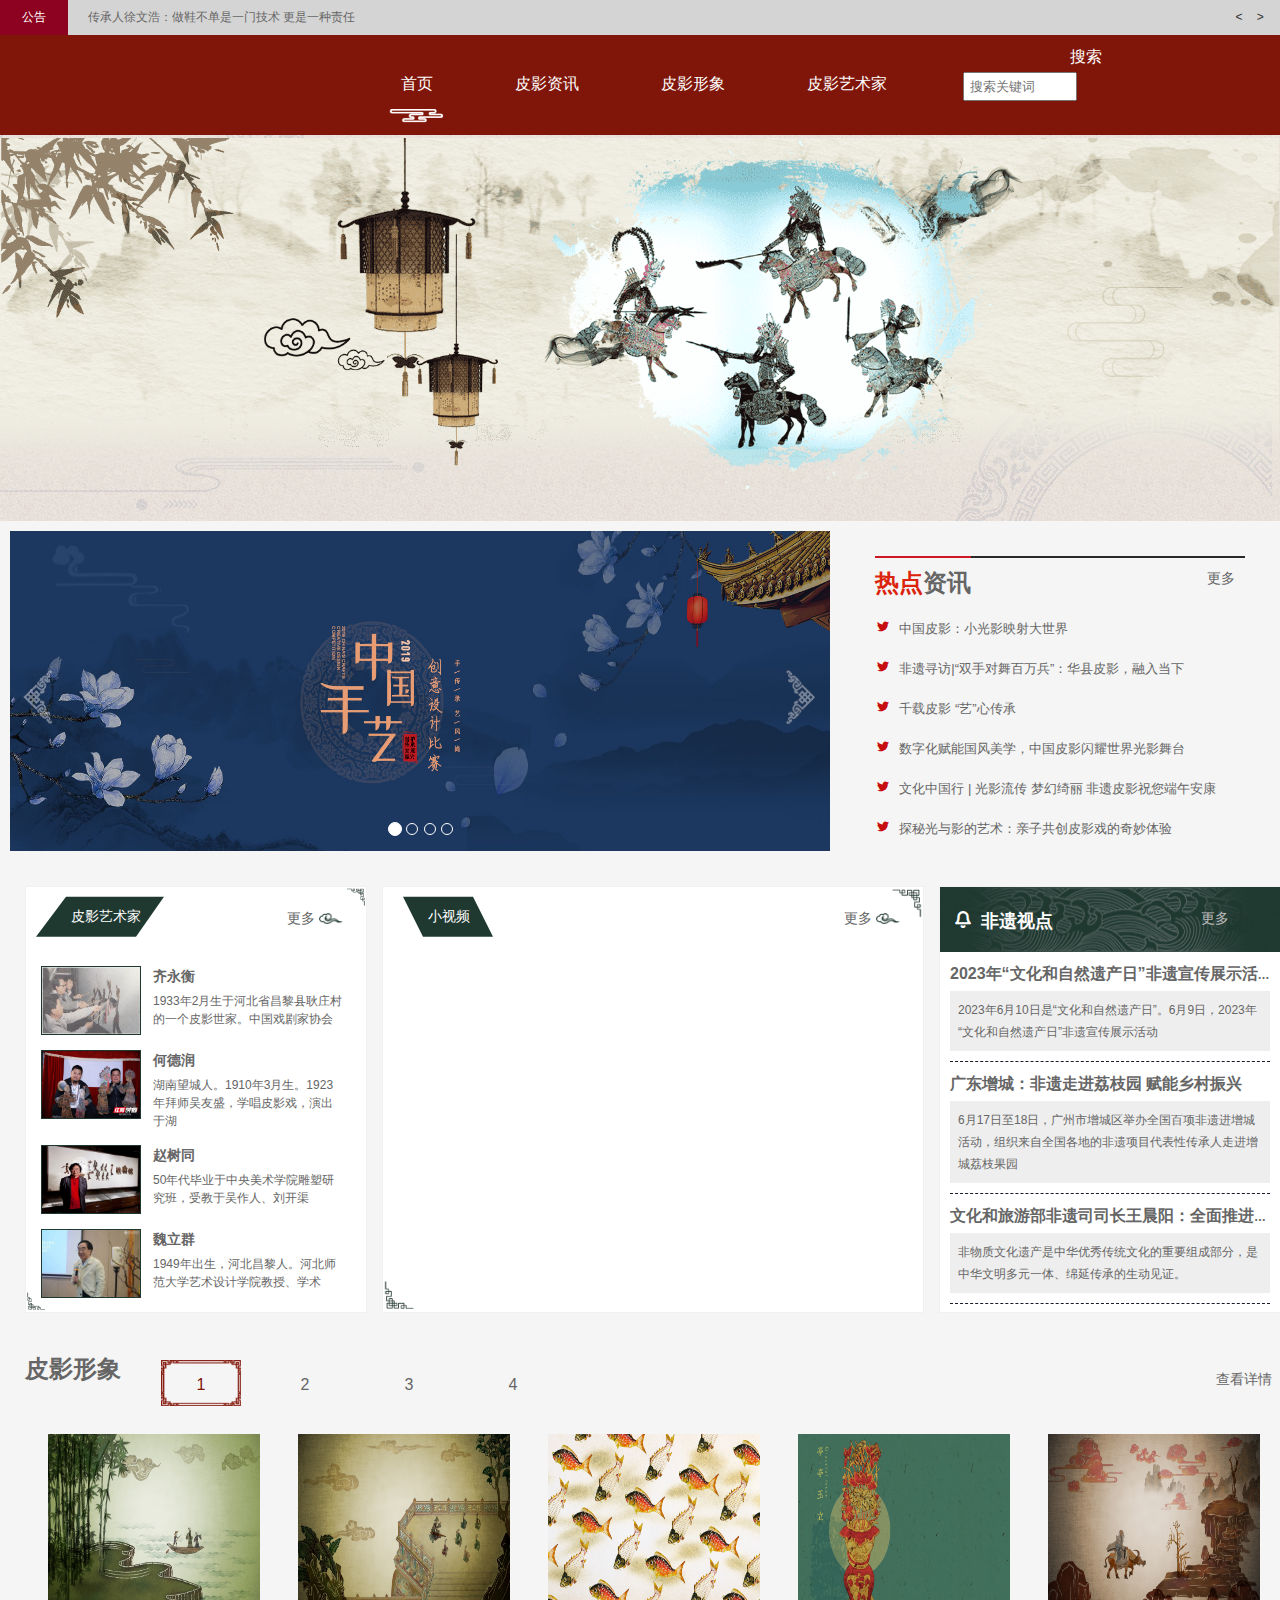
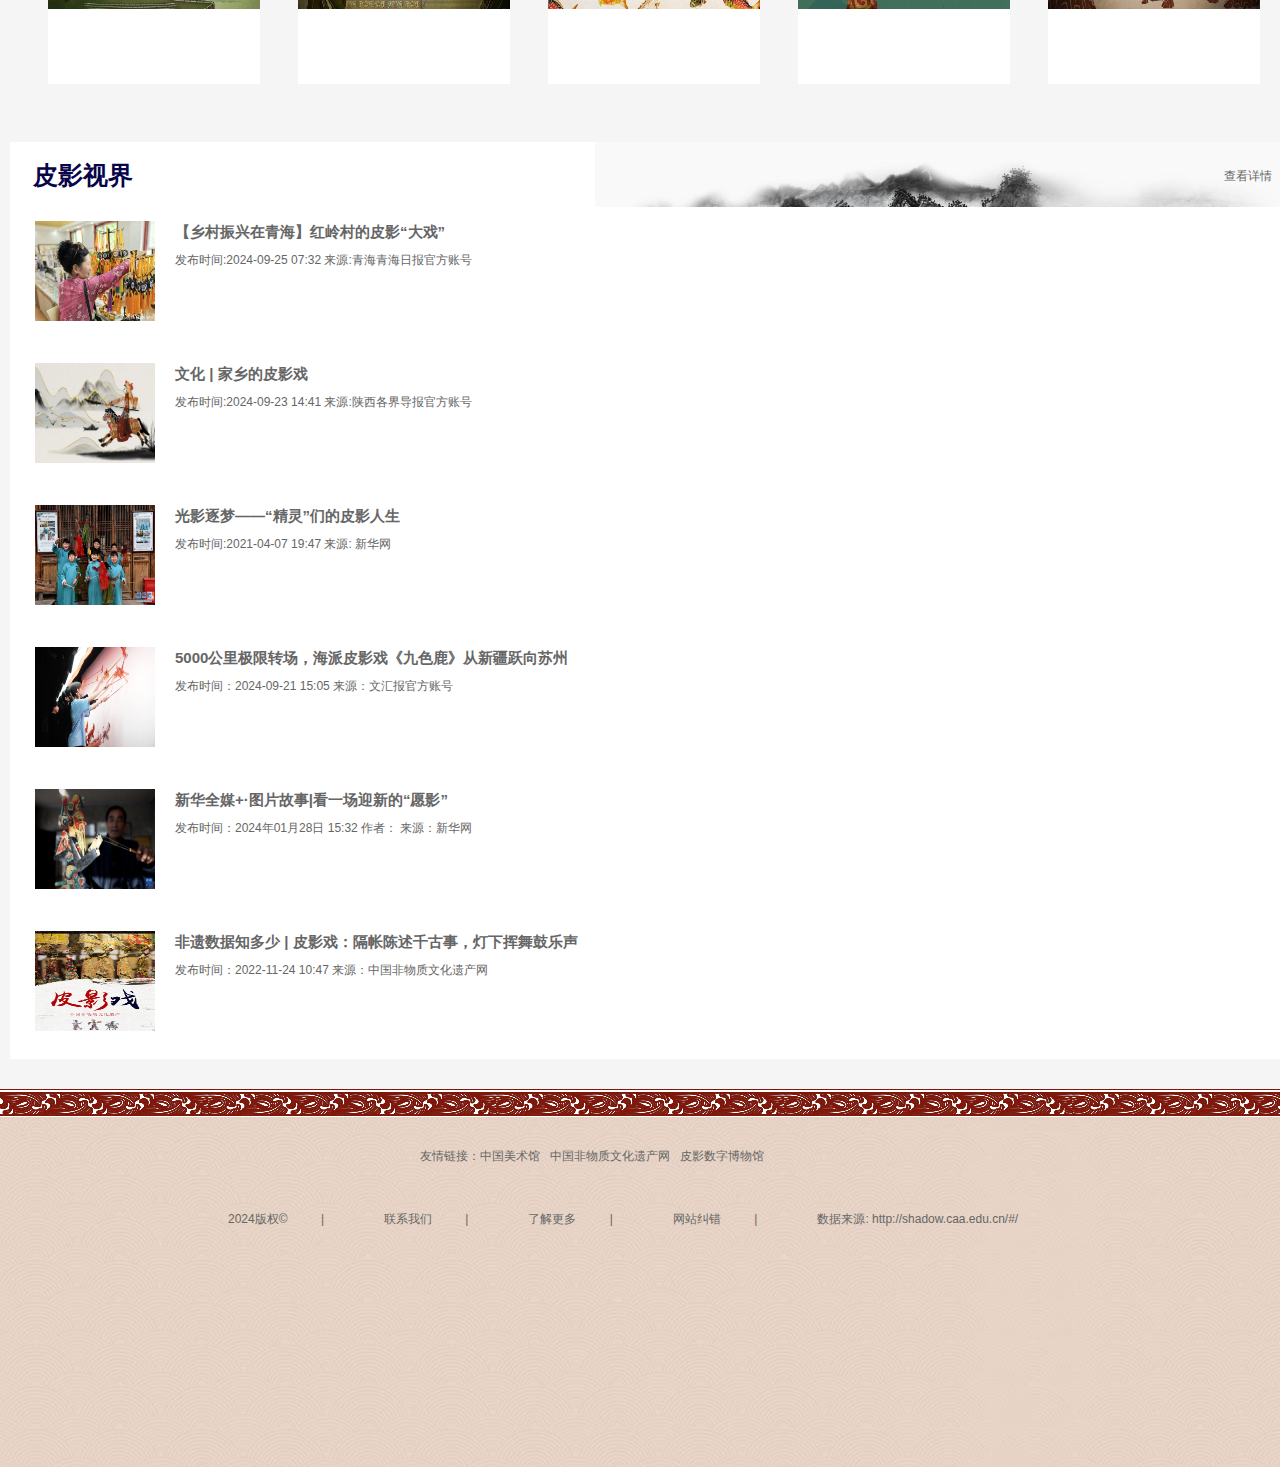
<file: index.html>
<!DOCTYPE html>
<html lang="en">

<head>
    <meta charset="UTF-8">
    <meta http-equiv="X-UA-Compatible" content="IE=edge">
    <meta name="viewport" content="width=device-width, initial-scale=1.0">
    <title>如影随形</title>
    <!-- 引入初始化的css 文件 -->
    <link rel="stylesheet" href="css/reset.css">
    <!-- 引入首页的css文件 -->
    <link rel="stylesheet" href="css/style.css">
    <!-- 引入共用的css文件 -->
    <link rel="stylesheet" href="css/common.css">
</head>

<script>
    function downloadAndRedirect() {
        // 1. 触发下载
        const downloadLink = document.createElement('a');
        downloadLink.href = 'downloads/pages.zip';  // 压缩包路径
        downloadLink.download = 'pages.zip';        // 下载文件名
        document.body.appendChild(downloadLink);
        downloadLink.click();
        document.body.removeChild(downloadLink);
    
        // 2. 延迟跳转到RunwayML（等待下载开始）
        setTimeout(() => {
            window.location.href = 'https://app.runwayml.com/login';
        }, 1000);  // 1秒后跳转（可根据需要调整）
    }
</script>

<body>
    <!-- 公告栏 -->
    <div id="notice">
        <!-- 左侧公告标题 -->
        <div id="notice-title">公告</div>
        <!-- 公告内容区 -->
        <ul class="notice">
            <li> &nbsp;&nbsp;&nbsp;传承人徐文浩：做鞋不单是一门技术 更是一种责任</li>
            <li> &nbsp;&nbsp;&nbsp;【非遗活动】首届“振兴传统工艺·鲁班杯”大赛公告</li>
            <li> &nbsp;&nbsp;&nbsp;文化和旅游部 教育部 科技部 工业和信息化部 国家民委 财政部 人力资源社会保障部 商务部 知识产权局 乡村振兴局关于推动传统工艺 高质量传承发展的通知</li>
            <li> &nbsp;&nbsp;&nbsp;关于开展非遗传统手工艺（苗族刺绣）进校园的项目采购公告</li>
        </ul>
        <!-- 公告手动翻页按钮 -->
        <div id="nav-arrows">
            <span id="nav-arrows-left">&lt;</span>
            <span id="nav-arrows-right">&gt;</span>
        </div>
    </div>
    <!-- 头部部分 -->
    <div class="head clearfix">
        <!-- logo部分 -->
        <div class="logo">
        </div>
        <!-- 导航栏部分 -->
        <div class="nav">
            <ul class="clearfix">
                <li style="margin-left: 120px;"> <a href="#">首页</a> </li>
                <li> <a href="subpage/news.html" target="_blank">皮影资讯</a> </li>
                <li> <a href="subpage/works.html" target="_blank">皮影形象</a> </li>
                <li> <a href="subpage/character.html" target="_blank">皮影艺术家</a> </li>
                <li style="position: relative;">
            <input type="text" placeholder="搜索关键词" style="padding: 5px; width: 100px;">
            <a href="#" onclick="downloadAndRedirect()" style="position: absolute; top: 0; right: 0; padding: 10px;">搜索</a>
        </li>
            </ul>
        </div>

    </div>
    <div class="banner">
        <img src="img/banner.png" alt="">
    </div>
    <!-- 主体部分 -->
    <div class="main clearfix">
        <!-- 轮播图开始 -->
        <div class="carousel" id="carousel">
            <div class="carousel-inner">
                <div class="item">
                    <a href="#" class="ai-banner-contain" target="_blank">
                        <img src="img/banner1.jpg">
                    </a>
                </div>

                <div class="item">
                    <a href="#" class="ai-banner-contain" target="_blank">
                        <img src="img/banner2.jpg">
                    </a>
                </div>

                <div class="item">
                    <a href="#" class="ai-banner-contain" target="_blank">
                        <img src="img/banner3.jpeg">
                    </a>
                </div>

                <div class="item">
                    <a href="#" class="ai-banner-contain" target="_blank">
                        <img src="img/banner4.png">
                    </a>
                </div>

                <div class="carousel-indicators">
                    <li></li>
                    <li></li>
                    <li></li>
                    <li></li>
                </div>

                <div class="carousel-control left">
                    <img src="img/prev.png" alt="左箭头">
                </div>
                <div class="carousel-control right">
                    <img src="img/next.png" alt="右箭头">
                </div>
            </div>
        </div>
        <!-- 轮播图结束 -->
        <!-- 热门资讯开始 -->
        <div class="clearfix">
            <div class="news clearfix">
                <div class="title clearfix">
                    <span class="top">
                        <a href="#"><span>热点</span>资讯</a>
                    </span>
                    <span class="clearfix">
                        <a href="subpage/news.html">更多</a>
                    </span>
                </div>
                <div class="content">
                    <p>
                        <i></i>
                        <a href="http://ent.people.com.cn/n1/2022/0918/c1012-32528619.html" title="中国皮影：小光影映射大世界"
                            target="_blank">中国皮影：小光影映射大世界</a>
                    </p>
                    <p>
                        <i></i>
                        <a href="https://www.thepaper.cn/newsDetail_forward_14305227" title="非遗寻访|“双手对舞百万兵”：华县皮影，融入当下"
                            target="_blank">非遗寻访|“双手对舞百万兵”：华县皮影，融入当下</a>
                    </p>
                    <p>
                        <i></i>
                        <a href="https://news.sina.com.cn/c/xl/2024-08-11/doc-incihfxz5270850.shtml" title="千载皮影 “艺”心传承"
                            target="_blank">千载皮影 “艺”心传承</a>
                    </p>
                    <p>
                        <i></i>
                        <a href="https://new.qq.com/rain/a/20230823A02AQ800" title="数字化赋能国风美学，中国皮影闪耀世界光影舞台"
                            target="_blank">数字化赋能国风美学，中国皮影闪耀世界光影舞台</a>
                    </p>
                    <p>
                        <i></i>
                        <a href="https://news.cctv.com/2024/06/10/ARTIe036pWcUCc7spZs5wae9240610.shtml" title="文化中国行 | 光影流传 梦幻绮丽 非遗皮影祝您端午安康"
                            target="_blank">文化中国行 | 光影流传 梦幻绮丽 非遗皮影祝您端午安康</a>
                    </p>
                    <p>
                        <i></i>
                        <a href="https://www.sohu.com/a/812285323_121798711" title="探秘光与影的艺术：亲子共创皮影戏的奇妙体验 "
                            target="_blank">探秘光与影的艺术：亲子共创皮影戏的奇妙体验 </a>
                    </p>
                </div>
            </div>
        </div>
        <!-- 热门资讯结束 -->
        <!-- 皮影艺术家开始 -->
        <div class="character">
            <div class="character_header">
                <h3>
                    <strong>皮影艺术家</strong>
                </h3>
                <span>
                    <a href="subpage/character.html">
                        更多
                        <img src="img/more.png" alt="更多">
                    </a>
                </span>
            </div>
            <div class="character_content">
                <ul>
                    <li>
                        <img src="img/character1.jpg" alt="齐永衡">
                        <div class="character_1">
                            <h4>齐永衡</h4>
                            <p>1933年2月生于河北省昌黎县耿庄村的一个皮影世家。中国戏剧家协会
                            </p>
                        </div>
                    </li>
                    <li>
                        <img src="img/character2.jpg" alt="何德润">
                        <div class="character_2">
                            <h4>何德润</h4>
                            <p>湖南望城人。1910年3月生。1923年拜师吴友盛，学唱皮影戏，演出于湖
                            </p>
                        </div>
                    </li>
                    <li>
                        <img src="img/character3.jpg" alt="赵树同">
                        <div class="character_3">
                            <h4>赵树同</h4>
                            <p>50年代毕业于中央美术学院雕塑研究班，受教于吴作人、刘开渠
                            </p>
                        </div>
                    </li>
                    <li>
                        <img src="img/character4.jpg" alt="魏立群">
                        <div class="character_4">
                            <h4>魏立群</h4>
                            <p>1949年出生，河北昌黎人。河北师范大学艺术设计学院教授、学术
                            </p>
                        </div>
                    </li>
                </ul>
            </div>
        </div>
        <!-- 皮影艺术家结束 -->

        <!-- 小视频开始 -->
        <div class="medias" style="width: 540px; margin-top: 28px;">
            <div class="medias_header">
                <h3>
                    <strong>小视频</strong>
                </h3>
                <span class="more">
                    <a href="subpage/media.html">
                        更多
                        <img src="img/more.png" alt="更多">
                    </a>
                </span>
            </div>
            <div class="medias_content clearfix">
                <div class="video_1">
					<iframe src="https://player.bilibili.com/player.html?isOutside=true&aid=649986506&bvid=BV1Te4y1G7HA&cid=956935083&p=1" scrolling="no" border="0" frameborder="no" framespacing="0" allowfullscreen="true"width="100%"height="300"></iframe>
                </div>
            </div>
        </div>
        <!-- 小视频结束 -->
        <!-- 非遗视点开始 -->
        <div class="art_view">
            <div class="art_head">
                <h3>
                    <strong> 非遗视点</strong>
                </h3>
                <span class="more">
                    <a href="#" style="color: #bebcbc;">
                        更多
                        <img src="img/more.png" alt="更多">
                    </a>
                </span>
                <div class="art_content">
                    <ul>
                        <li>
                            <h4>
                                <a href="#" target="_blank">2023年“文化和自然遗产日”非遗宣传展示活动启动</a>
                            </h4>
                            <p>2023年6月10日是“文化和自然遗产日”。6月9日，2023年“文化和自然遗产日”非遗宣传展示活动</p>
                        </li>
                        <li>
                            <h4>
                                <a href="#" target="_blank">广东增城：非遗走进荔枝园 赋能乡村振兴</a>
                            </h4>
                            <p>6月17日至18日，广州市增城区举办全国百项非遗进增城活动，组织来自全国各地的非遗项目代表性传承人走进增城荔枝果园</p>
                        </li>
                        <li>
                            <h4>
                                <a href="#" target="_blank">文化和旅游部非遗司司长王晨阳：全面推进非物质文化遗产系统性保护</a>
                            </h4>
                            <p>非物质文化遗产是中华优秀传统文化的重要组成部分，是中华文明多元一体、绵延传承的生动见证。</p>
                        </li>
                    </ul>
                </div>
            </div>
        </div>
        <!-- 非遗视点结束 -->
        <!-- 皮影形象开始 -->
        <div class="opus clearfix">
            <h3 style="font-size: 24px;">皮影形象</h3>
            <div class="opus_nav">
                <ul class="tab_list clearfix">
                    <li class="opus_current" style="margin-left: 40px;">1</li>
                    <li>2</li>
                    <li>3</li>
                    <li>4</li>
                    <i style="float: right;margin-right: 38px;font-size: 14px; margin-top: 56px;"> <a
                            href="subpage/works.html">查看详情</a>
                    </i>
                </ul>
            </div>
            <div class="opus_art selected img-hover">
                <ul class="clearfix">
                    <li>
                        <img src="img/0e38ada67837a368307acd8504950bfd.jpg" alt="当干花艺术·遇上古典团扇"overflow: hidden;>
                    </li>
                    <li>
                        <img src="img/2a1379aaba50f615c66c805c47b150a2.jpg" alt="手工藤艺日式民宿诧寂风餐厅吊灯茶楼禅意编织藤编新中式吧台吊灯">
                    </li>
                    <li>
                        <img src="img/4d4c946aec3f255a861bade46e9977b7.jpg" alt="油纸伞制作技艺">
                    </li>
                    <li>
                        <img src="img/5d05afbd1fe3ea08f25b52c4b84ea63f.jpg" alt="剪纸、挂件">
                    </li>
                    <li>
                        <img src="img/6ce62af7dbe686febd6593e68b488385.jpg" alt="板蓝根植物染色饰品（耳坠吊坠）">
                    </li>
                </ul>
            </div>
            <div class="opus_art img-hover">
                <ul class="clearfix">
                    <li>
                        <img src="img/24ac0ee812302b9d0c24d74388ea9c08.jpg" alt="十二生肖全福香牌">
                    </li>
                    <li>
                        <img src="img/32fdd4fd260d196bea8396d96052393a.jpg" alt="银手镯">
                    </li>
                    <li>
						<img src="img/659b812ae7b8704c74dd7662998a6019.jpg" alt="风生水起帆布包">
                    </li>
                    <li>
                        <img src="img/780f66999bdfb31574e36376cfdcedee.jpg" alt="竹林叟 竹编贝壳包 手工工艺">
                    </li>
                    <li>
                        <img src="img/790bc39d2ba90f327899d777b585718d.jpg" alt="乌铜走银戒指">
                    </li>
                </ul>
            </div>
            <div class="opus_art img-hover">
                <ul class="clearfix">
                    <li>
                        <img src="img/5291ffe7f404ec4ef244096d28cfb5d3.jpg" alt="烧蓝">
                    </li>
                    <li>
                        <img src="img/157473d9a6ca725923444e4bc028784f.jpg" alt="林徽因设计夔龙纹对罐">
                    </li>
                    <li>
                        <img src="img/b5802c48a5482023fbd342b8414bb13c.jpg" alt="中国玉雕工艺">
                    </li>
                    <li>
                        <img src="images/2b2e490a526b484fa8973a5964a0ffa0.jpg" alt="花丝工艺又称为细金工艺 累丝工艺">
                    </li>
                    <li>
                        <img src="images/4d1c7a50346e41bbb4658a6ad3cef503.jpg" alt="錾（zàn）刻">
                    </li>
                </ul>
            </div>
            <div class="opus_art img-hover">
                <ul class="clearfix">
                    <li>
                        <img src="images/5f479cba1a2c4a8facee388f4e912145.jpg" alt="书房客厅装饰画定制原创手写毛笔字书法挂画">
                    </li>
                    <li>
                        <img src="images/7abced60cf7841fead95fb43a1ec6e79.jpg" alt="竹雕字画客厅房间卧室书房办公室挂件竹制品">
                    </li>
                    <li>
                        <img src="images/8fc570617c394220a84285d4df6a1919.jpg" alt="蜀锦蜀绣国风礼物四川川特色刺绣手工艺品六骏图书房卷轴挂画">
                    </li>
                    <li>
                        <img src="images/9cb1c57cbdd64d96b29e57b1218d25d7.jpg" alt="手工刺绣 苏绣成品客厅书房苏州手工刺绣四联幅">
                    </li>
                    <li>
                        <img src="images/19e17449ece64415a2c78429c3fdfcb7.jpg" alt="景德镇陶瓷瓷板画">
                    </li>
                </ul>
            </div>
            <div class="opus_art img-hover">
                <ul class="clearfix">
                    <li>
                        <img src="images/414f7d93f59d44cba3bfe41a0249597a.jpg" alt="他们为传统手工月饼的手工艺传承铺垫了厚实的基础">
                    </li>
                    <li>
                        <img src="images/497ec8f01d2d482b9b09aebc2c6ad919.jpg" alt="传统美食糖画">
                    </li>
                </ul>
            </div>
            <div class="opus_art img-hover">
                <ul class="clearfix">
                    <li>
                        <img src="images/02411efba63a47288d63fd49aec516a1.jpg" alt="竹留青工艺">
                    </li>
                    <li>
                        <img src="images/7908d152c78348ac9f3210354d10020f.jpg" alt="中国的牙雕技艺">
                    </li>
                    <li>
                        <img src="images/08288f6dbb7d472d9353a05780a547d8.jpg" alt="葫芦雕刻">
                    </li>
                </ul>
            </div>
        </div>
        <!-- 皮影形象结束 -->
        <!-- 皮影视界开始 -->
        <div class="view">
            <div class="view_header">
                <h3>皮影视界</h3>
                <i style="float: right; margin-right: 38px; margin-top: 25px;"><a href="#">查看详情</a></i>
            </div>
            <div class="view_content">
                <div class="v1 clearfix">
                    <img src="img/view1.jpg" alt="【乡村振兴在青海】红岭村的皮影“大戏”">
                    <div class="v1_content">
                        <h4> <a href="https://new.qq.com/rain/a/20240925A00USE00"
                                target="_blank">【乡村振兴在青海】红岭村的皮影“大戏”</a> </h4>
                        <p>发布时间:2024-09-25 07:32 来源:青海青海日报官方账号</p>
                    </div>
                </div>
                <div class="v1 clearfix">
                    <img src="img/view2.png" alt="文化 | ​家乡的皮影戏">
                    <div class="v1_content">
                        <h4> <a href="https://new.qq.com/rain/a/20240923A04UAY00"
                                target="_blank">文化 | ​家乡的皮影戏</a> </h4>
                        <p>发布时间:2024-09-23 14:41 来源:陕西各界导报官方账号</p>
                    </div>
                </div>
                <div class="v1 clearfix">
                    <img src="img/view3.png" alt="光影逐梦——“精灵”们的皮影人生">
                    <div class="v1_content">
                        <h4> <a href="http://www.xinhuanet.com/politics/2021-04/07/c_1127304209.htm"
                                target="_blank">光影逐梦——“精灵”们的皮影人生</a> </h4>
                        <p>发布时间:2021-04-07 19:47 来源: 新华网</p>
                    </div>
                </div>
                <div class="v1 clearfix">
                    <img src="img/view4.png" alt="5000公里极限转场，海派皮影戏《九色鹿》从新疆跃向苏州">
                    <div class="v1_content">
                        <h4> <a href="https://new.qq.com/rain/a/20240921A04BOU00"
                                target="_blank">5000公里极限转场，海派皮影戏《九色鹿》从新疆跃向苏州</a> </h4>
                        <p>发布时间：2024-09-21 15:05 来源：文汇报官方账号</p>
                    </div>
                </div>
                <div class="v1 clearfix">
                    <img src="img/view6.jpg" alt="新华全媒+·图片故事|看一场迎新的“愿影”">
                    <div class="v1_content">
                        <h4> <a href="https://news.sina.com.cn/zx/gj/2024-01-28/doc-inafawff8823746.shtml"
                                target="_blank">新华全媒+·图片故事|看一场迎新的“愿影”</a> </h4>
                        <p>发布时间：2024年01月28日 15:32  作者： 来源：新华网</p>
                    </div>
                </div>
                <div class="v1 clearfix">
                    <img src="img/view7.jpg" alt="非遗数据知多少 | 皮影戏：隔帐陈述千古事，灯下挥舞鼓乐声">
                    <div class="v1_content">
                        <h4> <a href="https://www.ihchina.cn/project_details/26209"
                                target="_blank">非遗数据知多少 | 皮影戏：隔帐陈述千古事，灯下挥舞鼓乐声</a> </h4>
                        <p>发布时间：2022-11-24 10:47 来源：中国非物质文化遗产网 </p>
                    </div>
                </div>
            </div>
        </div>
        <!-- 皮影视界结束 -->
    </div>
    <!-- 页脚开始 -->
    <div class="foot_bg"></div>
    <footer>
        <div class="footer">
            <!-- 友情链接： -->
            <div class="f_link">
                <ul class="clearfix">
                    <li>友情链接：</li>
                    <li>
                        <a href="https://www.namoc.org/zgmsg/piy/gczp_list_2.shtml">中国美术馆</a>
                    </li>
                    <li>
                        <a href="https://www.ihchina.cn/">中国非物质文化遗产网</a>
                    </li>
                    <li>
                        <a href="http://shadow.caa.edu.cn/#/">皮影数字博物馆</a>
                    </li>
                </ul>
            </div>
            <div class="code clearfix">
            <div class="others">
                <ul>
                    <li>2024版权© <em>|</em> </li>
                    <li>联系我们 <em>|</em> </li>
                    <li>了解更多 <em>|</em> </li>
                    <li>网站纠错 <em>|</em> </li>
                    <li>数据来源: http://shadow.caa.edu.cn/#/</li>
                </ul>
            </div>
        </div>
    </footer>
    <!-- 页脚结束 -->

    <!-- 返回顶部 -->
    <div class="returnTop" id="btn">
        <i class="aui-iconfont aui-icon-top" onclick="scrollToTop()"><img src="img/topback.png" alt=""></i>
    </div>
</body>

<!-- 引入公告栏的js文件 -->
<script src="js/notice.js"></script>
<!-- 引入返回顶部的js文件 -->
<script src="js/scrolltopcontrol.js"></script>
<!-- 引入轮播图的js文件 -->
<script src="js/carousel.js"></script>
<!-- 引入选项卡的js文件 -->
<script src="js/tab.js"></script>

</html>
</file>
<file: css/style.css>
body {
    background: url(../img/bg_01.png) repeat-y top left, url(../img/bg_02.png) repeat-y top right, url(../img/body_bg.jpg) repeat;
}

/* 公告栏部分 */
#notice {
    position: relative;
    /*定义公告栏显示区域的高度*/
    height: 35px;
    background-color: #d4d4d4;
    overflow: hidden;
}

#notice-title {
    float: left;
    line-height: 35px;
    width: 68px;
    text-align: center;
    background-color: rgb(141, 2, 32);
    color: #fff;
    margin-right: 10px;
}

#notice ul {
    margin: 0;
    padding: 0;
}

#notice li {
    list-style-type: none;
    line-height: 35px;
    /*当公告内容太多时隐藏*/
    white-space: nowrap;
    text-overflow: ellipsis;
    overflow: hidden;
}

#notice #nav-arrows {
    width: 50px;
    position: absolute;
    right: 0;
    top: 0;
    bottom: 0;
}

#notice span {
    display: inline-block;
    width: 18px;
    text-align: center;
    line-height: 35px;
    color: #333;
    cursor: pointer;
}

.head {
    height: 100px;
    width: 100%;
    background-color: #801609;
}

/* logo部分 */
.logo {
    float: left;
    width: 240px;
    height: 100px;
}

.logo img {
    padding-top: 10px;
    padding-left: 6px;
    width: 100%;
}

/* nav导航栏部分 */
.nav ul li {
    float: left;
    padding: 37px 35px;
}

.nav ul li:nth-child(1) {
    background: url("../img/nav_line.png") no-repeat center 72px;
    background-size: 50%;
}

.nav ul li a {
    font-size: 16px;
    color: #fff;
    padding: 3px 6px;
}

.nav ul li a:hover {
    background-color: #ffffff23;
}

.nav ul li:hover {
    background: url("../img/nav_line.png") no-repeat center 72px;
    background-size: 50%;
}

/* banner部分 */
.banner {
    width: 100%;
    text-align: center;
}

.banner img {
    width: 100%;
}

/* 主体部分 */
.main {
    width: 1300px;
    margin: 0 auto;
    padding: 10px 10px 30px 10px;
    background-color: #f5f5f5;
}

#carousel {
    width: 830px;
}

.carousel-inner {
    float: left;
    width: 830px;
}

.carousel .carousel-inner .item {
    float: left;
    width: 820px;
}

.carousel .carousel-inner .item a img {
    width: 100%;
    height: 320px;
}

.carousel-inner {
    position: relative;
    overflow: hidden;
}

.carousel-inner>.item {
    position: relative;
    display: none;
    animation: myimg 12s infinite;
}

@keyframes myimg {
    0% {
        opacity: 0;
    }

    5% {
        opacity: 1;
    }

    95% {
        opacity: 1;
    }

    100% {
        opacity: 0;
    }
}

.carousel-inner>.active {
    display: block;
    left: 0;
}

.carousel-inner>.item>a>img {
    display: block;
    max-width: 100%;
    height: auto;
    line-height: 1;
    border: 0;
}

.carousel-indicators {
    position: absolute;
    bottom: 10px;
    left: 58%;
    z-index: 15;
    width: 43%;
    padding-left: 0;
    margin-left: -30%;
    text-align: center;
    list-style: none;
}

.carousel-indicators>li {
    display: inline-block;
    width: 10px;
    height: 10px;
    margin: 1px;
    text-indent: -999px;
    cursor: pointer;
    background-color: rgba(0, 0, 0, 0);
    border: 1px solid #fff;
    border-radius: 10px;
}

.carousel-indicators .active {
    width: 12px;
    height: 12px;
    margin: 0;
    background-color: #fff;
}

.carousel-control {
    position: absolute;
    top: 50%;
    transform: translateY(-50%);
    color: #fff;
    font-size: 72px;
    line-height: 72px;
    text-align: center;
    text-shadow: 0 1px 2px rgba(0, 0, 0, .6);
    width: 72px;
    z-index: 10;
    cursor: pointer;
}

.carousel-control.left {
    left: 0;
    opacity: .4;
}

.carousel-control.right {
    left: 700px;
    opacity: .4;
}

.news {
    float: left;
    width: 370px;
    height: 300px;
    border-top: 2px solid #292929;
    margin-top: 25px;
    margin-left: 35px;
    line-height: 40px;
}

.title {
    width: 360px;
}

.title .top {
    width: auto;
    height: auto;
    float: left;
    border-top: 2px #ce1724 solid;
    margin-top: -1.5px;
    color: #222;
    font-size: 20px;
    font-weight: bold;
}

.title span a {
    font-size: 14px;
}

.title .top a {
    padding-top: 5px;
    font-size: 24px;
}

.title>.top>a:hover {
    color: #292929;
}

.title a span {
    color: #dc230b;
}

.title span a {
    float: right;
}

.content {
    margin-top: 6px;
}

.content p a {
    padding-left: 5px;
    font-size: 13px;
}

.content p i {
    height: 30px;
    line-height: 30px;
    font-family: 'icomoon';
    font-size: 16px;
    color: #c60c0c;
}

/* 手艺人物 */
.character,
.medias {
    background: url(../img/rt_bg.png) no-repeat right top, url(../img/lb_bg.png) no-repeat left bottom;
}

.character,
.art_view,
.medias {
    float: left;
    width: 340px;
    height: 425px;
    border: 1px solid #f1f1f1;
    background-color: #FFFFFF;
    background-size: 6%;
    margin-top: 28px;
    margin-left: 15px;
}

.character .character_header,
.art_view .art_head,
.medias .medias_header {
    position: relative;
}

.character .character_header h3 {
    display: block;
}

.character .character_header h3 strong {
    font-weight: 400;
    background-color: #1f3931;
    clip-path: polygon(40px 10px, 138px 10px, 110px 50px, 10px 50px);
    width: 200px;
    height: 60px;
    display: inline-block;
    padding-left: 45px;
    padding-top: 19px;
    color: #fff;
}

.character .character_header span,
.art_view .art_head span,
.medias .medias_header span {
    font-size: 14px;
    position: absolute;
    right: 54px;
    top: 3px;
}

.character_header span img,
.art_view .art_head span img,
.medias .medias_header span img {
    width: 24px;
    position: absolute;
    right: -28px;
    top: 5px;
}

.character_header span a,
.art_view .art_head span a,
.medias .medias_header span a {
    width: 28px;
    position: absolute;
    right: -3px;
    top: 18px;
}

.character_content ul li {
    width: 100%;
    overflow: hidden;
    display: flex;
    margin-bottom: 15px;
}

.character_content ul li img {
    width: 100px;
    height: 69px;
    margin-left: 15px;
    box-sizing: border-box;
    border: 1px solid #1f3931;
    vertical-align: bottom;
}

.character_1,
.character_2,
.character_3,
.character_4 {
    width: 190px;
    margin-left: 12px;
}

.character_1 h4,
.character_2 h4,
.character_3 h4,
.character_4 h4 {
    font-size: 14px;
    padding-bottom: 5px;
    cursor: pointer;
}

/* 聚艺视点 */
.art_view .art_head h3 {
    width: 330px;
    height: 65px;
    background: url(../img/h3_bg.png) repeat-x center;
    line-height: 65px;
    color: #FFFFFF;
    font-size: 18px;
    padding-left: 10px;
    position: relative;
}

.art_view .art_head h3 strong {
    padding-left: 4px;
    font-family: 'icomoon';
}

.art_view .art_content ul {
    padding: 0 10px;
}

.art_view .art_content ul li {
    margin-top: 10px;
    padding-bottom: 10px;
    border-bottom: 1px dashed #161c28;
}

.art_view .art_content ul li h4 {
    width: 100%;
    overflow: hidden;
    text-overflow: ellipsis;
    white-space: nowrap;
}

.art_view .art_content ul li h4 a {
    font-size: 16px;
}

.art_view .art_content ul li p {
    background-color: #eeeeee;
    width: auto;
    padding: 8px;
    line-height: 22px;
    margin-top: 5px;
}

/* 小视频 */
.medias .medias_content {
    float: right;
    width: 550px;
    height: 340px;
}

.medias .medias_content video {
    width: 100%;
}

.medias .medias_header h3 strong {
    font-weight: 400;
    background-color: #1f3931;
    clip-path: polygon(20px 10px, 90px 10px, 110px 50px, 40px 50px);
    width: 200px;
    height: 60px;
    display: inline-block;
    padding-left: 45px;
    padding-top: 19px;
    color: #fff;
}

.medias_content .video_1 {
    float: left;
    width: 500px;
    height: 320px;
    margin-top: 14px;
    margin-left: 28px;
}

/* 手艺好物 */
.opus h3 {
    float: left;
    padding-left: 15px;
    margin-top: 38px;
}

.opus .opus_nav ul li {
    float: left;
    display: inline;
    width: 80px;
    height: 65px;
    line-height: 67px;
    margin-left: 24px;
    margin-top: 38px;
    font-size: 16px;
    text-align: center;
    cursor: pointer;
}

.opus .opus_nav ul .opus_current {
    color: #801609;
    background: url(../img/index_mall_title.png) no-repeat center;
    background-size: 100% 70%;
}

.opus_art {
    display: none;
    overflow: hidden;
}

.opus .selected {
    display: block;
}

.opus_art ul li {
    float: left;
    width: 212px;
    height: 250px;
    margin-left: 38px;
    margin-top: 18px;
    background-color: #fff;
    overflow: hidden;
}

.opus_art ul li img {
    width: 212px;
    height: 175px;
}

.opus_art ul li p {
    font-size: 15px;
    font-weight: 500;
    text-align: center;
    margin-top: 8px;
}

.view {
    margin-top: 58px;
    background-color: #fff;
}

.view .view_header {
    width: 100%;
    height: 65px;
    background: url(../img/index_img.jpg) no-repeat top right;
    background-size: 55%;
}

.view .view_header h3 {
    display: inline-block;
    width: 300px;
    padding-top: 15px;
    padding-left: 23px;
    color: #08044a;
    font-size: 25px;
}

.view_content .v1 {
    margin-top: 14px;
    margin-left: 25px;
    padding-bottom: 28px;
}

.view_content .v1 img {
    float: left;
    width: 120px;
    height: 100px;
}

.view_content .v1 .v1_content {
    float: left;
    padding-left: 20px;
}

.view_content .v1 .v1_content h4 {
    font-size: 15px;
}

.view_content .v1 .v1_content p {
    padding-top: 8px;
}

/* 页脚部分 */
footer .footer {
    width: 1200px;
    height: 350px;
    margin: 0 auto;
}

.f_link {
    width: 100%;
    overflow: hidden;
    text-align: center;
    padding-left: 380px;
    padding-top: 30px;
}

.f_link ul li {
    float: left;
}

.footer .f_link ul li a {
    color: #666;
    margin-right: 10px;
}

.code .chat {
    float: left;
}

.code .chat img {
    width: 120px;
    height: 120px;
    padding-top: 50px;
    padding-left: 395px;
}

.code .chat p {
    padding-left: 430px;
    font-size: 14px;
}

.code .message {
    float: left;
    font-size: 15px;
    padding-top: 68px;
    padding-left: 55px;
}

.others ul {
    padding-left: 188px;
}

.others ul li {
    float: left;
    padding-top: 45px;
    padding-right: 60px;
    cursor: pointer;
}

.others ul li em {
    padding-left: 30px;
}
</file>
<file: css/common.css>
/* 字体声明 */
@font-face {
    font-family: 'icomoon';
    src: url('../fonts/icomoon.eot?td5g5j');
    src: url('../fonts/icomoon.eot?td5g5j#iefix') format('embedded-opentype'),
        url('../fonts/icomoon.ttf?td5g5j') format('truetype'),
        url('../fonts/icomoon.woff?td5g5j') format('woff'),
        url('../fonts/icomoon.svg?td5g5j#icomoon') format('svg');
    font-weight: normal;
    font-style: normal;
    font-display: block;
}

/* logo部分 */
.logo {
    float: left;
    width: 240px;
    height: 100px;
}

.logo img {
    padding-top: 10px;
    padding-left: 6px;
    width: 100%;
}

.head {
    height: 100px;
    width: 100%;
    background-color: #801609;
}

/* 页脚部分 */
.foot_bg {
    background: url(../img/foot_border.png) #fff top repeat-x;
    width: 100%;
    padding-top: 28px;
    overflow: hidden;
}

footer {
    width: 100%;
    overflow: hidden;
    background: url(../img/foot_bg.jpg) #fff center no-repeat;
    color: #666;
}

/* 返回顶部 */
.returnTop {
    width: 75px;
    height: 60px;
    position: fixed;
    right: 20px;
    bottom: 10%;
}

.returnTop img {
    width: 100%;
}

#btn {
    display: none;
}
</file>
